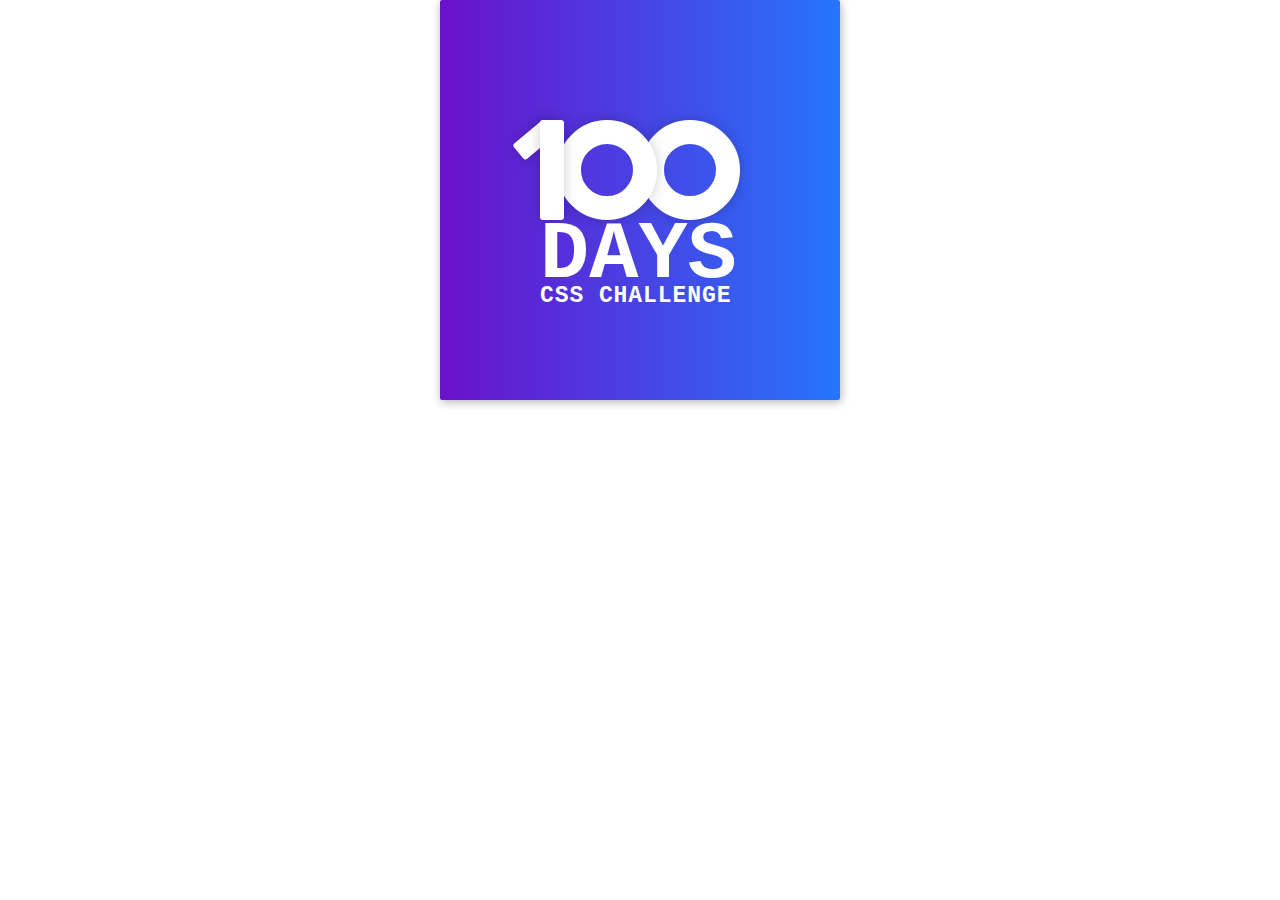
<file: day-01/index.html>
<!DOCTYPE html>
<html lang="en">
<head>
    <meta charset="UTF-8">
    <meta name="viewport" content="width=device-width, initial-scale=1.0">
    <link rel="stylesheet" href="style.css">
    <title>Day 01</title>
</head>
<body>
    
    <div class="container">
        <div class="center">
            <div class="number">
                <div class="one-one"></div>
                <div class="one-two"></div>
                <div class="zero-one"></div>
                <div class="zero-two"></div>
            </div>
            <span class="text_big">Days</span>
            <span class="text_small">CSS Challenge</span>
        </div>
</body>
</html>
</file>
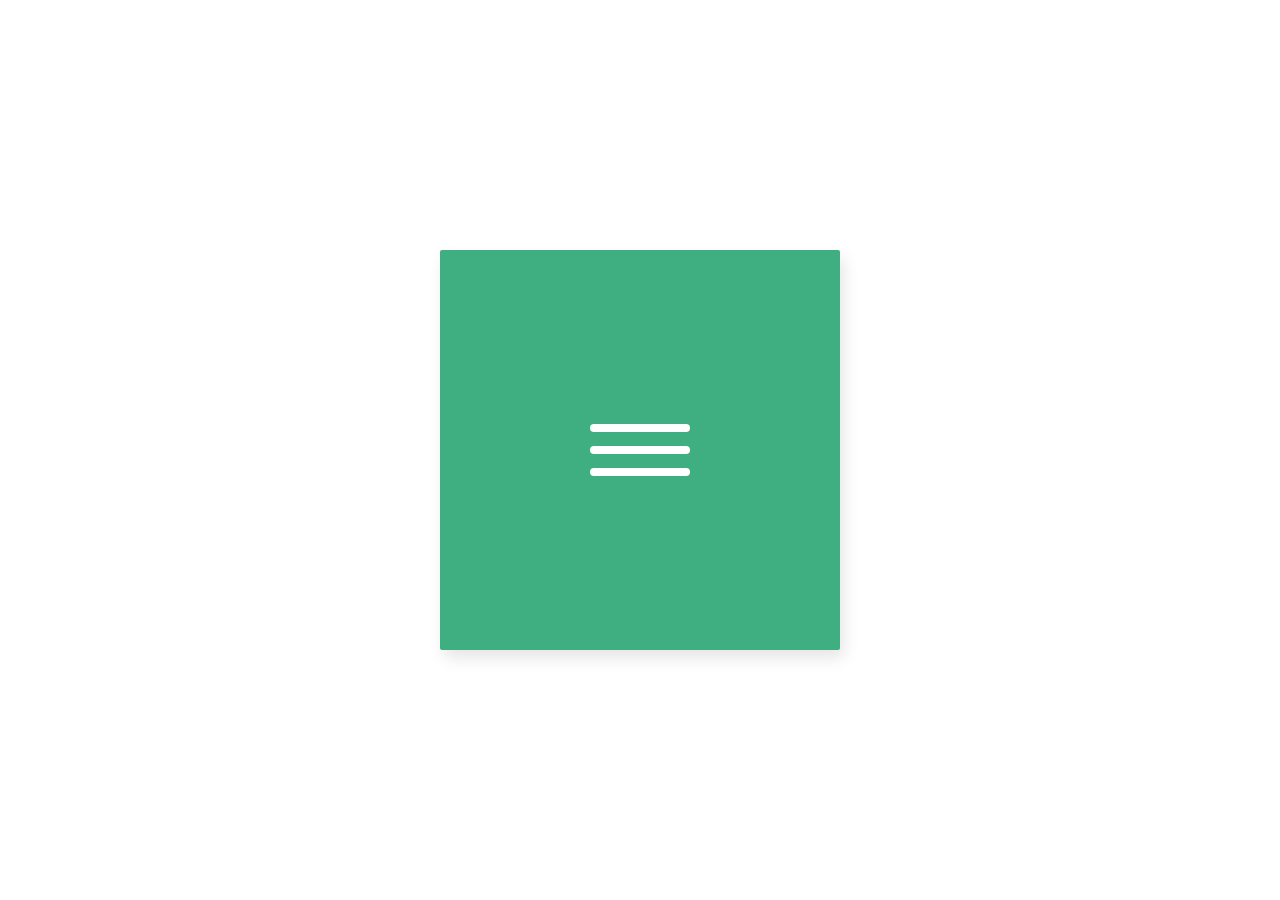
<file: day-02/index.html>
<!DOCTYPE html>
<html lang="en">
<head>
    <meta charset="UTF-8">
    <meta name="viewport" content="width=device-width, initial-scale=1.0">
    <link rel="stylesheet" href="style.css">
    <title>Day 02</title>
</head>
<body>
    
    <div class="frame">
        <div class="center">
            <div class="menu-icon">
                <div class="line-1 not-animation"></div>
                <div class="line-2 not-animation"></div>
                <div class="line-3 not-animation"></div>
            </div>
        </div>
    </div>
    <script src="https://code.jquery.com/jquery-3.3.1.js"></script>
    <script src="index.js"></script>
</body>
</html>
</file>
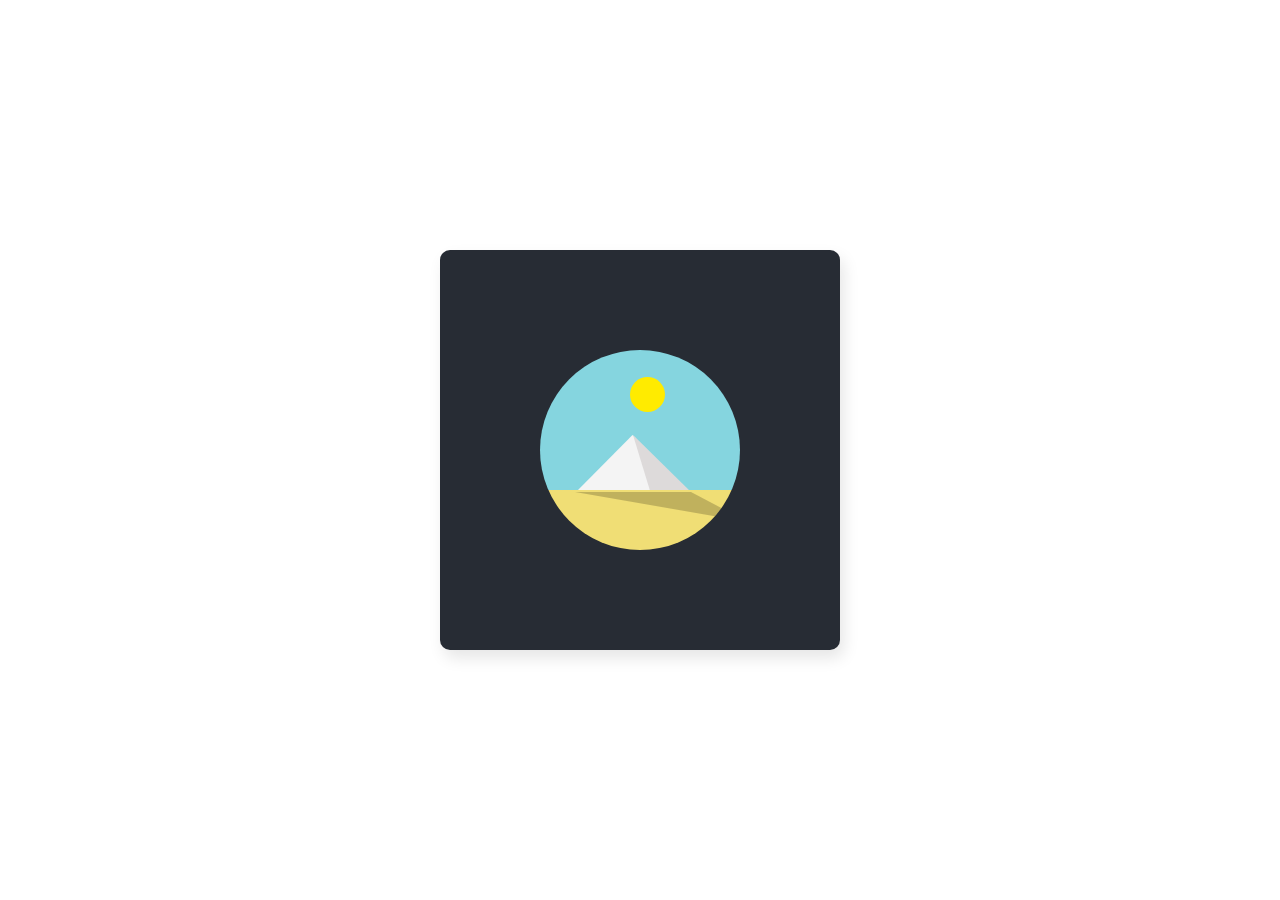
<file: day-03/index.html>
<!DOCTYPE html>
<html lang="en">
<head>
    <meta charset="UTF-8">
    <meta name="viewport" content="width=device-width, initial-scale=1.0">
    <link rel="stylesheet" href="style.css">
    <title>Day 03</title>
</head>
<body>
    
    <div class="frame">
        <div class="center">
            
            <div class="circle">
                <div class="sky"></div>
                <div class="sand"></div>
                <div class="sun"></div>
                <div class="left-side"></div>
                <div class="right-side"></div> 
                <div class="shadow"></div>
            </div>
        </div>
    </div>
</body>
</html>
</file>
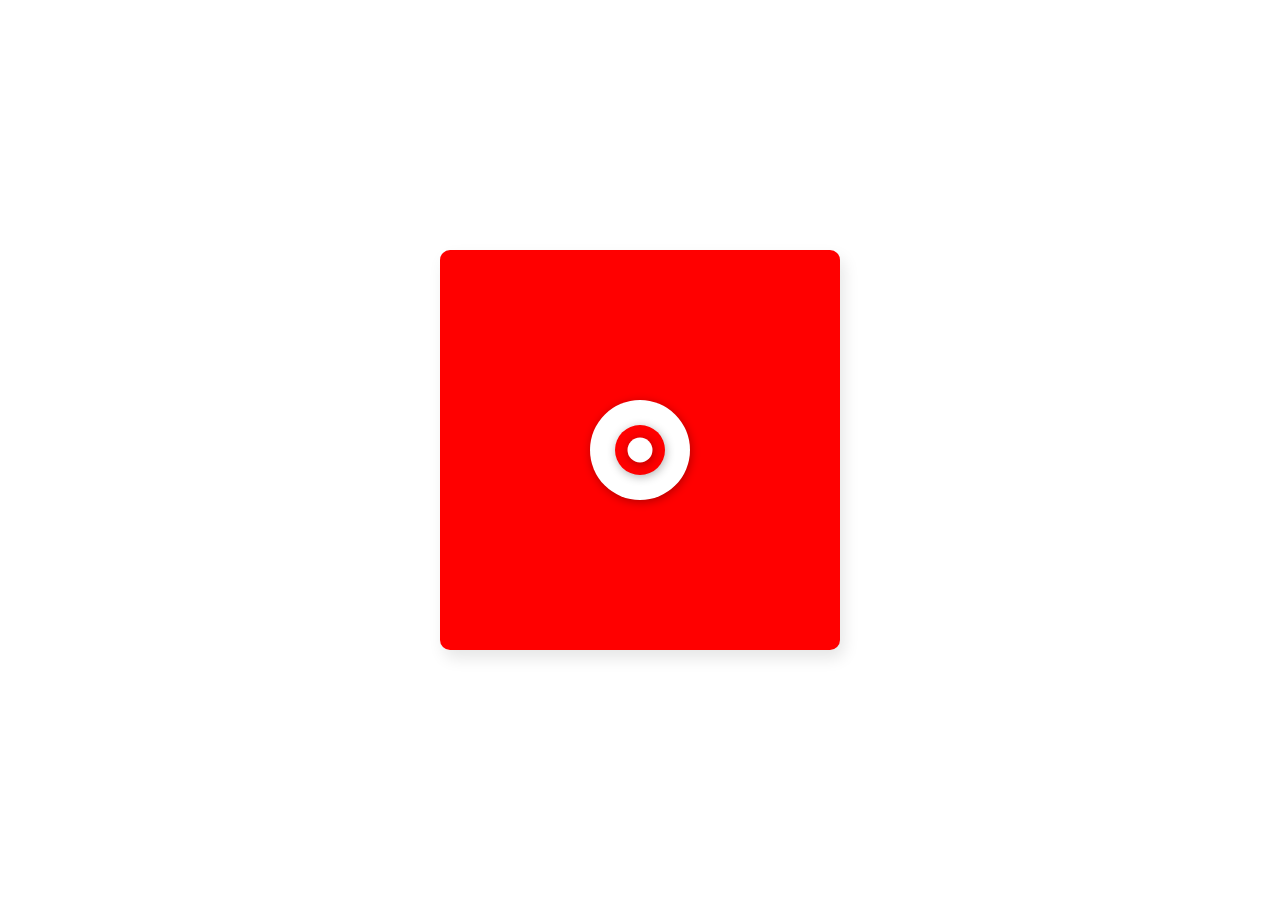
<file: day-04/index.html>
<!DOCTYPE html>
<html lang="en">
<head>
    <meta charset="UTF-8">
    <meta name="viewport" content="width=device-width, initial-scale=1.0">
    <link rel="stylesheet" href="style.css">
    <title>Day 04</title>
</head>
<body>
    
    <div class="frame">
        <div class="center">
            <div class="bg-circle">
                <div class="md-circle">
                    <div class="sm-circle"></div>
                </div>
            </div>
        </div>
    </div>


</body>
</html>
</file>
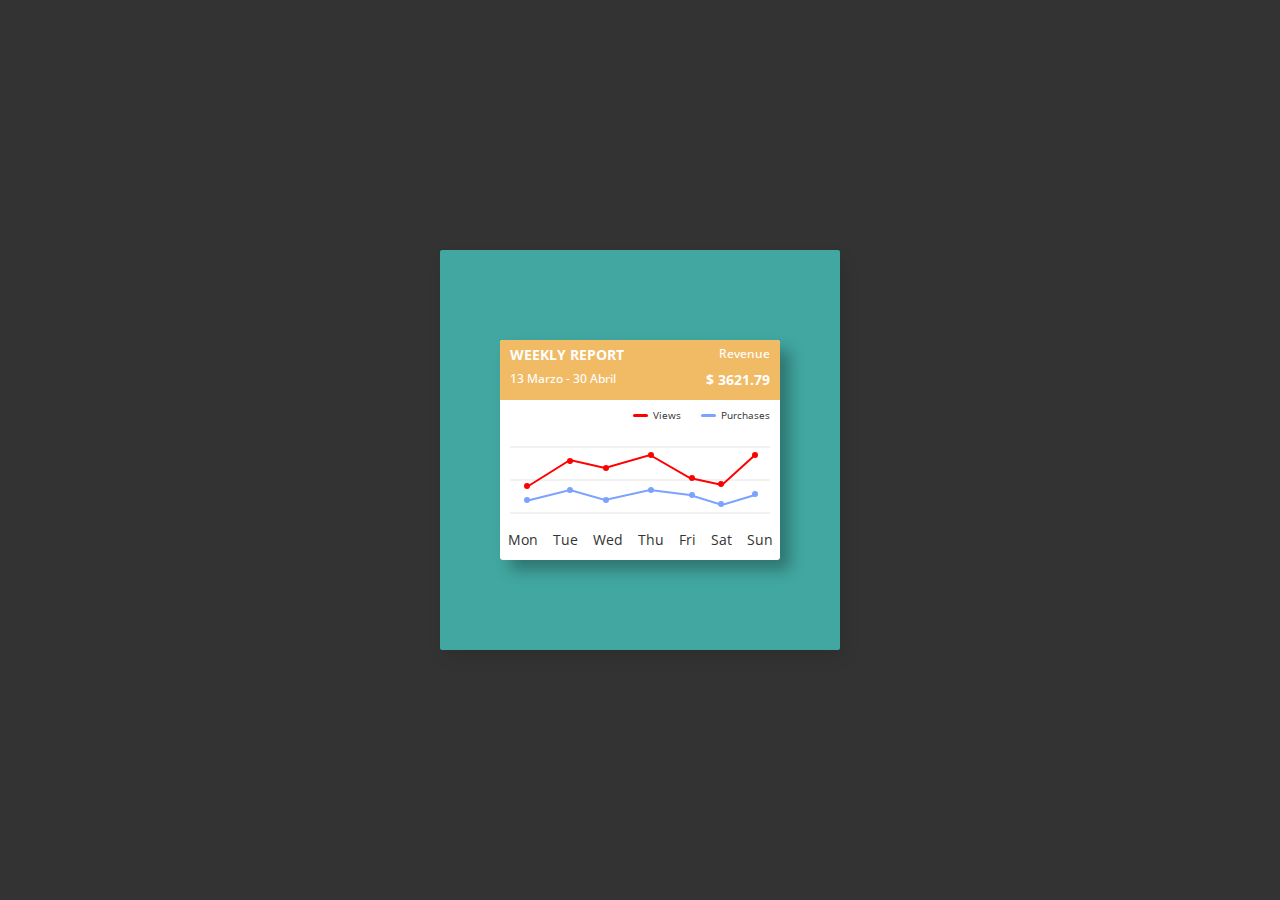
<file: day-05/index.html>
<!DOCTYPE html>
<html lang="en">

<head>
    <meta charset="UTF-8" />
    <meta name="viewport" content="width=device-width, initial-scale=1.0" />
    <link rel="stylesheet" href="style.css" />
    <title>Day 05</title>
</head>

<body>
    <div class="frame">
        <div class="center">
            <div class="card">
                <div class="header">
                    <span class="title big">Weekly report</span>
                    <span class="date small">13 Marzo - 30 Abril</span>
                    <span class="type small">Revenue</span>
                    <span class="money big">$ 3621.79</span>
                </div>
                <div class="body">
                    <div class="parameters">
                        <span class="red">Views</span>
                        <span class="blue">Purchases</span>
                    </div>
                    <div class="statics">
                        <div class="lines-1"></div>
                        <div class="lines-2"></div>
                        <div class="lines-3"></div>
                        <div class="data red">
                            <svg>
                                <polyline points="20,55 60,30 95,38 140,25 180,48 212,55 245,25"/>
                            </svg>
                            <div class="points">
                                <div class="point-1">
                                    <span class="tooltip">458</span>
                                </div>
                                <div class="point-2">
                                    <span class="tooltip">812</span>
                                </div>
                                <div class="point-3">
                                    <span class="tooltip">746</span>
                                </div>
                                <div class="point-4">
                                    <span class="tooltip">877</span>
                                </div>
                                <div class="point-5">
                                    <span class="tooltip">517</span>
                                </div>
                                <div class="point-6">
                                    <span class="tooltip">434</span>
                                </div>
                                <div class="point-7">
                                    <span class="tooltip">458</span>
                                </div>
                            </div>
                        </div>
                        <div class="data blue">
                            <svg>
                                <polyline points="20,70 60,60 95,70 140,60 180,65 212,75 245,65" />
                            </svg>
                            <div class="points">
                                <div class="point-1">
                                    <span class="tooltip">26</span>
                                </div>
                                <div class="point-2">
                                    <span class="tooltip">41</span>
                                </div>
                                <div class="point-3">
                                    <span class="tooltip">22</span>
                                </div>
                                <div class="point-4">
                                    <span class="tooltip">36</span>
                                </div>
                                <div class="point-5">
                                    <span class="tooltip">25</span>
                                </div>
                                <div class="point-6">
                                    <span class="tooltip">13</span>
                                </div>
                                <div class="point-7">
                                    <span class="tooltip">20</span>
                                </div>
                            </div>
                        </div>
                    </div>
                    <div class="days">
                        <span class="day">Mon</span>
                        <span class="day">Tue</span>
                        <span class="day">Wed</span>
                        <span class="day">Thu</span>
                        <span class="day">Fri</span>
                        <span class="day">Sat</span>
                        <span class="day">Sun</span>
                    </div>
                </div>
            </div>
        </div>
    </div>
</body>

</html>
</file>
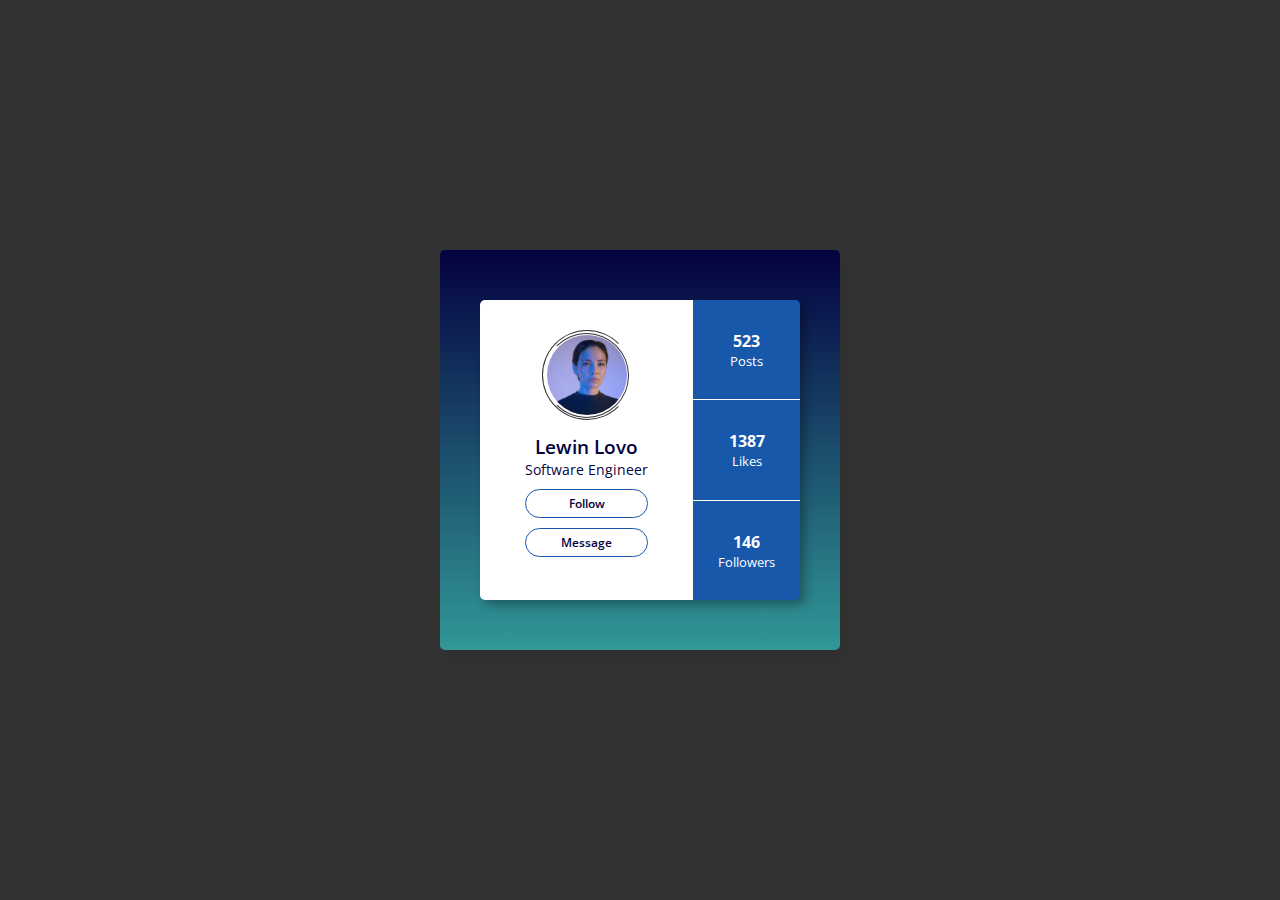
<file: day-06/index.html>
<!DOCTYPE html>
<html lang="en">

<head>
    <meta charset="UTF-8">
    <meta name="viewport" content="width=device-width, initial-scale=1.0">
    <link rel="stylesheet" href="style.css">
    <title>Dia 06</title>
</head>

<body>

    <div class="frame">
        <div class="center">
            <div class="card">
                <div class="profile">
                    <div class="avatar-section">
                        <div class="avatar-border-external"></div>
                        <div class="avatar-border-internal"></div>
                        <figure class="avatar-picture"></figure>
                        
                    </div>
                    <div class="info-section">
                        <p class="title">Lewin Lovo</p>
                        <p class="sub-title">Software Engineer</p>
                        <a href="" class="profile-button">Follow</a>
                        <a href="" class="profile-button">Message</a>
                    </div>
                </div>
                <div class="totals-section">
                    <div class="total">
                        <span class="total-number">523</span>
                        <span class="total-text">Posts</span>
                    </div>
                    <div class="total">
                        <span class="total-number">1387</span>
                        <span class="total-text">Likes</span>
                    </div>
                    <div class="total">
                        <span class="total-number">146</span>
                        <span class="total-text">Followers</span>
                    </div>
                </div>
            </div>
        </div>
    </div>

</body>

</html>
</file>
<file: day-01/style.css>
*{
    box-sizing: border-box;
    margin: 0;
}

.container{
    width: 400px;
    height: 400px;
    background-image: linear-gradient(to right, #6a11cb 0%, #2575fc 100%);;
    margin: 0 auto;
    color: #fff;
    position: relative;
    font-family: 'Courier New', 'Courier', sans-serif;
    border-radius: 2px;
    box-shadow: 1px 2px 10px 0px rgba(0,0,0,0.3);
}

.center{
    position: absolute;
    top: 30%;
    left: 25%;
    /* transform: translate(-50%,-50%); */
    /* background: #cf6cc9; */
}

.number{
    position: relative;
    width: 200px; 
    height: 100px;
    /* background-image: linear-gradient(to right, #b8cbb8 0%, #b8cbb8 0%, #b465da 0%, #cf6cc9 33%, #ee609c 66%, #ee609c 100%); */

    
}

.number .one-one{
    position: absolute;
    z-index: 1;
    height: 40px;
    width: 20px;
    background-color: #fff;
    /* top: 0; */
    left: -16px;
    border-radius: 3px;
    transform: rotate(50deg);
    box-shadow: 0 0 13px 0 rgba(0, 0, 0, 0.2);
}
.number .one-two{
    position: absolute;
    z-index: 10;
    height: 100px;
    width: 24px;
    background: #fff;
    border-radius: 3px;
    box-shadow: 0 0 13px 0 rgba(0, 0, 0, 0.2);
}

.number .zero-one, .number .zero-two{
    position: absolute;
    z-index: 8;
    left: 17px;
    height: 100px;
    width: 100px;
    border: 24px solid #fff;
    border-radius: 50%;
    box-shadow: 0 0 13px 0 rgba(0, 0, 0, 0.2);

}

.number .zero-two{
    z-index: 6;
    left: 100px;
}

.text_big{
    position: relative;
    z-index: 20;
    display: block;
    /* background: #6a11cb ; */
    text-transform: uppercase;
    font-size: 82px;
    line-height: 60px;
    font-weight: 700;
    margin-top: 6px;
}

.text_small{
    position: relative;
    z-index: 20;
    display: block;
    /* background: #6a11cb ; */
    text-transform: uppercase;
    font-size: 23px;
    line-height: 20px;
    font-weight: 700;
    letter-spacing: 0.04em;

}
</file>
<file: day-02/style.css>
/*  delete the following line if no text is used
 edit the line if you wanna use other fonts */
@import url(https://fonts.googleapis.com/css?family=Open+Sans:700,300);

:root{
    --menu-icon-line-height: 8px;
    --menu-icon-line-space: 14px;
    --menu-icon-line-offsetY: var(--menu-icon-line-height) + var(--menu-icon-line-space);
    --menu-icon-height: ((3*var(--menu-icon-line-height))+(2*var(--menu-icon-line-space)));
}
/* use only the available space inside the 400x400 frame */
.frame {
    position: absolute;
    top: 50%;
    left: 50%;
    width: 400px;
    height: 400px;
    margin-top: -200px;
    margin-left: -200px;
    border-radius: 2px;
    box-shadow: 4px 8px 16px 0 rgba(0,0,0,0.1);
    overflow: hidden;
    background: #3faf82;
    color: #333;
    font-family: 'Open Sans', Helvetica, sans-serif;
    -webkit-font-smoothing: antialiased;
    -moz-osx-font-smoothing: grayscale;
}

.center {
    position: absolute;
    top: 50%;
    left: 50%;
    transform: translate(-50%,-50%);
}

.menu-icon div {
    background-color: #fff;
    height: var(--menu-icon-line-height);
    width: 100%;
    border-radius: 5px;
}

.menu-icon {
    width: 100px;
    height: 56;
    cursor: pointer;
    z-index: 50;
}

.line-2{
    margin: var(--menu-icon-line-space) 0;
}

.active .line-1 {
    animation: Line1Animation .5s forwards;
}

.active .line-2 {
    animation: Line2Animation .5s forwards;
    
}
.active .line-3 {
    animation: Line3Animation .5s forwards;
}

.line-1.not-animation {
    animation: Line1NotAnimation .5s backwards ease-out;
}

.line-2.not-animation {
    animation: Line2NotAnimation .5s backwards ease-out;
}
.line-3.not-animation {
    animation: Line3NotAnimation .5s backwards ease-out;
}


@keyframes Line1Animation {
    0%{
        transform: rotate(0deg);
    }
    50%{
        transform: translateY(22px) rotate(0);
    }
    100%{
        transform: translateY(22px) rotate(45deg);
    }
}

@keyframes Line2Animation {
    0% {
        transform: scale(1);
        opacity: 1;
    }
    100% {
        transform: scale(0);
        opacity: 0;
    }
}

@keyframes Line3Animation {
    0%{
        transform: rotate(0deg);
    }50%{
        transform: translateY(-22px) rotate(0);
    }
    100%{
        transform: translateY(-22px) rotate(-45deg);
    }
}

@keyframes Line1NotAnimation {
    0%{
        transform:  translateY(22px) rotate(45deg);
    }
    50%{
        transform: translateY(22px) rotate(0);
    }
    100%{
        transform: rotate(0deg);
    }
}

@keyframes Line2NotAnimation {
    0% {
        transform: scale(0);
        opacity: 0;
    }
    100% {
        transform: scale(1);
        opacity: 1;
    }
}

@keyframes Line3NotAnimation {
    0%{
        transform: translateY(-22px) rotate(135deg);
    }50%{
        transform: translateY(-22px) rotate(0);
    }
    100%{
        transform:rotate(0deg);
    }
}
</file>
<file: day-03/style.css>
@import url(https://fonts.googleapis.com/css?family=Open+Sans:700,300);

.frame {
    position: absolute;
    top: 50%;
    left: 50%;
    width: 400px;
    height: 400px;
    margin-top: -200px;
    margin-left: -200px;
    border-radius: 2px;
    box-shadow: 4px 8px 16px 0 rgba(0, 0, 0, 0.1);
    overflow: hidden;
    background: #272c34;
    color: #333;
    font-family: "Open Sans", Helvetica, sans-serif;
    -webkit-font-smoothing: antialiased;
    -moz-osx-font-smoothing: grayscale;
    border-radius: 10px;
}

.center {
    position: absolute;
    top: 50%;
    left: 50%;
    transform: translate(-50%, -50%);
    /* background: #272c34; */
}

.circle {
    position: relative;
    width: 200px;
    height: 200px;
    background-color: #272c34;
    border-radius: 50%;
    overflow: hidden;
}

.sky {
    position: absolute;
    background-color: #85d5df;
    z-index: 0;
    top: 0;
    width: 100%;
    height: 70%;
    animation: dark-sky 4s infinite;
}

.sand {
    position: absolute;
    background-color: #f0de75;
    bottom: 0;
    z-index: 1;
    width: 100%;
    height: 30%;
    animation: dark-sand 4s infinite;
}

.sun {
    position: absolute;
    z-index: 2;
    width: 35px;
    height: 35px;
    border-radius: 50%;
    background-color: #ffeb00;
    top: 27px;
    left: 90px;
    transform-origin: 50% 400%;
    animation: sun-goes-down 4s cubic-bezier(0.4, 0, 0.49, 1) infinite;
}

.left-side {
    position: absolute;
    background: #f4f4f4;
    top: 85px;
    left: 35px;
    height: 58px;
    width: 115px;
    clip-path: polygon(0% 100%, 100% 100%, 50% 0%);
    animation: pyramide-shading 4s cubic-bezier(0.4, 0, 0.49, 1) infinite;
}

.right-side {
    position: absolute;
    top: 85px;
    left: 93px;
    height: 58px;
    width: 59px;
    background: #dddada;
    clip-path: polygon(30% 100%, 100% 100%, 0% 0%);
    animation: pyramide-shading 4s cubic-bezier(0.4, 0, 0.49, 1) infinite reverse;
}

.shadow {
    position: absolute;
    z-index: 2;
    width: 360px;
    height: 30px;
    top: 142px;
    left: -80px;
    background: rgba(0, 0, 0, 0.2);
    transform-origin: 50% 0%;
    /* background: red; */

    clip-path: polygon(115px 0%, 231px 0%, 80% 100%);
    animation: shadow-floor 4s infinite;
}

@keyframes dark-sky {
    0% {
        background: #272c34;
    }

    30% {
        background: #7ddffc;
    }

    70% {
        background: #7ddffc;
    }

    100% {
        background: #272c34;
    }
}

@keyframes dark-sand {
    0% {
        background: #272c34;
    }

    30% {
        background: #f0de75;
    }

    70% {
        background: #f0de75;
    }

    100% {
        background: #272c34;
    }
}

@keyframes sun-goes-down {
    0% {
        background: #f57209;
        transform: rotate(-70deg);
    }

    30% {
        background: #ffef00;
        transform: rotate(-28deg);
    }

    100% {
        background: #f57209;
        transform: rotate(70deg);
    }
}

@keyframes pyramide-shading {
    0% {
        background: #272c34;
    }

    30% {
        background: #f4f4f4;
    }

    70% {
        background: #dddada;
    }

    100% {
        background: #272c34;
    }
}

@keyframes shadow-floor {
    0% {
        transform: scaleY(0);
        clip-path: polygon(115px 0%, 231px 0%, 100% 100%);
    }

    30% {
        transform: scaleY(1);
        clip-path: polygon(115px 0%, 231px 0%, 80% 100%);
    }

    55% {
        transform: scaleY(0.4);
    }

    75% {
        transform: scaleY(1);
    }

    100% {
        transform: scaleY(0);
        clip-path: polygon(115px 0%, 231px 0%, 0% 100%);
    }
}
</file>
<file: day-04/style.css>
@import url(https://fonts.googleapis.com/css?family=Open+Sans:700,300);

.frame {
    position: absolute;
    top: 50%;
    left: 50%;
    width: 400px;
    height: 400px;
    margin-top: -200px;
    margin-left: -200px;
    border-radius: 2px;
    box-shadow: 4px 8px 16px 0 rgba(0, 0, 0, 0.1);
    overflow: hidden;
    background: Red;
    color: #333;
    font-family: "Open Sans", Helvetica, sans-serif;
    -webkit-font-smoothing: antialiased;
    -moz-osx-font-smoothing: grayscale;
    border-radius: 10px;
}

.center {
    position: absolute;
    top: 50%;
    left: 50%;
    transform: translate(-50%, -50%);
}

.bg-circle{
    
    position: absolute;
    z-index: 1;
    top: 50%;
    left: 50%;
    transform: translate(-50%, -50%);
    width: 100px;
    height: 100px;
    background: #fff;
    border-radius: 50%;
    box-shadow: 1px 2px 10px 0px rgba(0,0,0,0.3);
    transform-origin: 0 0;
    animation: bg-circle-show-hide 3s cubic-bezier(.3,.78,.17,1) infinite alternate;
}

.md-circle{
    position: absolute;
    top: 50%;
    left: 50%;
    transform: translate(-50%, -50%);
    z-index: 10;
    width: 50px;
    height: 50px;
    background: red;
    border-radius: 50%;
    box-shadow: 1px 2px 10px 0px rgba(0,0,0,0.3);
    transform-origin: 0 0;
    animation: md-circle-show-hide 3s cubic-bezier(.3,.78,.17,1) infinite alternate;
}

.sm-circle{
    position: absolute;
    top: 50%;
    left: 50%;
    transform: translate(-50%, -50%);
    z-index: 10;
    width: 25px;
    height: 25px;
    background: #fff;
    border-radius: 50%;
    box-shadow: 1px 2px 10px 0px rgba(0,0,0,0.3);
    transform-origin: 0 0;
    animation: sm-circle-show-hide 3s cubic-bezier(.3,.78,.17,1) infinite alternate;
}

@keyframes bg-circle-show-hide{
    0% {
		transform: scale(0) translate(-50%,-50%);
	}
	
	30% {
		transform: scale(0) translate(-50%,-50%);
	}
	
	100% {
		transform: scale(1) translate(-50%,-50%);
	}
}

@keyframes md-circle-show-hide{
    0% {
		transform: scale(0) translate(-50%,-50%);
	}
	
	50% {
		transform: scale(0) translate(-50%,-50%);
	}
	
	100% {
		transform: scale(1) translate(-50%,-50%);
	}
}
@keyframes sm-circle-show-hide{
    0% {
		transform: scale(0) translate(-50%,-50%);
	}
	
	70% {
		transform: scale(0) translate(-50%,-50%);
	}
	
	100% {
		transform: scale(1) translate(-50%,-50%);
	}
}
</file>
<file: day-05/style.css>
@import url(https://fonts.googleapis.com/css?family=Open+Sans:700,300);

body {
    background-color: #333;
}

.frame {
    position: absolute;
    top: 50%;
    left: 50%;
    width: 400px;
    height: 400px;
    margin-top: -200px;
    margin-left: -200px;
    border-radius: 2px;
    box-shadow: 4px 8px 16px 0 rgba(0, 0, 0, 0.1);
    overflow: hidden;
    background: #42a7a1;
    color: #333;
    font-family: 'Open Sans', Helvetica, sans-serif;
    -webkit-font-smoothing: antialiased;
    -moz-osx-font-smoothing: grayscale;
}

.center {
    position: absolute;
    top: 50%;
    left: 50%;
    transform: translate(-50%, -50%);
}

.card {
    height: 220px;
    width: 280px;
    background-color: #fff;
    box-shadow: 10px 10px 15px 0 rgba(0, 0, 0, .3);
    border-radius: 3px;
    overflow: hidden;
}

.header {
    background-color: #f1ba64;
    width: 100%;
    height: 60px;
    display: grid;
    color: #fff;
    grid-template-columns: 2fr 1fr;
    grid-template-rows: repeat(2, 1fr);
}

.title {
    grid-column: 1/2;
    grid-row: 1/2;
    padding: 5px 10px;
    text-transform: uppercase;
}

.date {
    grid-column: 1/2;
    grid-row: 2/3;
    text-align: justify;
    padding: 0px 10px;
}

.type {
    grid-column: 2/3;
    grid-row: 1/2;
    text-align: end;
    padding: 5px 10px;
}

.money {
    grid-column: 2/3;
    grid-row: 2/3;
    text-align: end;
    padding: 0px 10px;
}

.big {
    font-size: 14px;
    font-weight: 700;
}

.small {
    font-size: 12px;
    font-weight: 500;
}

.parameters {
    position: relative;
    height: 30px;
    display: flex;
    flex-direction: row;
    justify-content: end;
    align-items: center;
    padding: 0 10px;
    gap: 20px;
    /* outline: 1px solid red; */
}

.parameters span {
    font-size: 10px;
}

.parameters .red::before {
    content: '';
    display: inline-block;
    width: 15px;
    height: 3px;
    background: red;
    margin-right: 5px;
    border-radius: 2px;
    margin-bottom: 2px;
}

.parameters .blue::before {
    content: '';
    display: inline-block;
    width: 15px;
    height: 3px;
    background: #7BA2FF;
    margin-right: 5px;
    border-radius: 2px;
    margin-bottom: 2px;
}

.statics {
    position: relative;
    display: flex;
    flex-direction: column;
    justify-content: space-around;
    align-content: space-between;
    height: 100px;
    width: 260px;
    margin: 0px auto;
    /* outline: 1px solid purple; */
}

.statics div[class^="lines-"] {
    width: 100%;
    height: 2px;
    background-color: #F2F2F2;
}

.data {
    position: absolute;
    height: 100%;
    width: 100%;
}

.data svg {
    position: absolute;
    top: 0;
    left: 0;
    right: 0;
    bottom: 0;
}

.data polyline {
    fill: none;
    stroke-width: 2;
    stroke-linecap: round;
}

.data.red polyline {
    stroke: red;
}

.data.blue polyline {
    stroke: #7BA2FF;
}


.points [class^="point-"]{
    position: absolute;
    width: 6px;
    height: 6px;
    border-radius: 50%;
    background-color: red;
    cursor: pointer;
    z-index: 10;

}


.points .tooltip {
    position: absolute;
    bottom: 28px;
    left: 50%;
    transform: translate3d(-50%, 17px, 0);
    font-weight: 600;
    font-size: 9px;
    line-height: 9px;
    color: #fff;
    /* color: red; */
    padding: 8px 6px;
    border-radius: 3px;
    visibility: hidden;
    opacity:0;
    transition: transform 0.4s ease-out 0s, opacity 0.4s ease-out 0s;
}

.points .tooltip:after {
    position: absolute;
    display: block;
    content: '';
    height: 6px;
    width: 6px;
    left: 40%;
    margin-left: 0px;
    bottom: -3px;
    transform: rotate(45deg);
}
.red [class^="point-"], .tooltip, .tooltip:after {
    background: red;
}

.points [class^="point-"]:hover .tooltip {
    visibility: visible;
    opacity: 1;
    transform: translate3d(-50%, 50%, 0);
} 

.blue [class^="point-"], .tooltip, .tooltip:after {
    background: #7BA2FF;
}

.red .points .point-1 { left: 14px; top: 53px; }
.red .points .point-2 { left: 57px; top: 28px; }
.red .points .point-3 { left: 93px; top: 35px; }
.red .points .point-4 { left: 138px; top: 22px; }
.red .points .point-5 { left: 179px; top: 45px; }
.red .points .point-6 { left: 208px; top: 51px; }
.red .points .point-7 { left: 242px; top: 22px; }

.blue .points .point-1 { left: 14px; top: 67px; }
.blue .points .point-2 { left: 57px; top: 57px; }
.blue .points .point-3 { left: 93px; top: 67px; }
.blue .points .point-4 { left: 138px; top: 57px; }
.blue .points .point-5 { left: 179px; top: 62px; }
.blue .points .point-6 { left: 208px; top: 71px; }
.blue .points .point-7 { left: 242px; top: 61px; }



.days {
    display: grid;
    grid-template-columns: repeat(auto-fill, 1fr);
    grid-template-rows: 1fr;
    grid-auto-flow: column;
    justify-content: space-around;
    margin: 0 auto;
}

.day {
    font-size: 14px;
    /* line-height: 10px; */
}
</file>
<file: day-06/style.css>
@import url(https://fonts.googleapis.com/css?family=Open+Sans:700,300);

*{
    margin: 0;
    padding: 0;
    box-sizing: border-box;
}

body{
    background-color: #333;
}

.frame {
    position: absolute;
    top: 50%;
    left: 50%;
    width: 400px;
    height: 400px;
    margin-top: -200px;
    margin-left: -200px;
    border-radius: 5px;
    box-shadow: 4px 8px 16px 0 rgba(0, 0, 0, 0.1);
    overflow: hidden;
    /* background: #fff; */
    color: #333;
    font-family: 'Open Sans', Helvetica, sans-serif;
    -webkit-font-smoothing: antialiased;
    -moz-osx-font-smoothing: grayscale;
    background-image: linear-gradient(to top, #30d0d0a3 0%, #040240 100%);
}

.center {
    position: absolute;
    top: 50%;
    left: 50%;
    transform: translate(-50%, -50%);
}

.card{
    position: relative;
    display: grid;
    width: 320px;
    height: 300px;
    border-radius: 5px;
    /* background-color:#fff ; */
    grid-template-columns: 2fr 1fr;
    grid-template-rows: 1fr;
    box-shadow: 5px 5px 10px 0 rgba(0, 0, 0, 0.3);
    justify-content: space-between;


}

.profile{
    background-color: #fff;
    /* border-radius: inherit; */
    border-top-left-radius: 5px;
    border-bottom-left-radius: 5px;
    display: grid;
    grid-template-rows: repeat(2,1fr);
    justify-content: center;
    align-content: space-around;
}

.avatar-section{
    margin: 10px auto;
    /* background-color: #333; */
    display: flex;
    justify-content: center;
    align-items: center;

}

.avatar-border-external{
    position: absolute;
    height: 90px;
    width: 90px;
    border-radius: 50%;
    border: 1px solid #333;
    border-right-color: transparent;
    transition: rotate 1.3s ease-out;
}

.avatar-section:hover .avatar-border-external {
    rotate: -360deg;
}

.avatar-border-internal{
    position: absolute;
    height: 85px;
    width: 85px;
    border-radius: 50%;
    border: 1px solid #333;
    border-left-color: transparent;
    transition: rotate 1.3s ease-out;
}

.avatar-section:hover .avatar-border-internal {
    rotate: 360deg;
}

.avatar-picture{
    background-image: url("image01.jpg");
    width: 80px;
    height: 80px;
    border-radius: 50%;
    background-position: center;
    background-repeat:  no-repeat;
    background-size: cover;
}

.info-section{
    position: relative;
    display: flex;
    justify-content: center;
    align-content: center;
    flex-direction: column;
    text-align: center;
    color: #040240;
}

.info-section p {
    position: relative;
    top: -30px;
    color: #040240;
}

.title{
    font-weight: 600;
    font-size: 1.2rem;
}
.sub-title{
    font-weight: 400;
    font-size: 0.9rem;
}

.info-section a {
    position: relative;
    top: -20px;
    /* width: 100px; */
    display: inline-block;
    font-size: 12px;
	font-weight: 600;
    padding: 5px 35px;
    color: #040240;
    margin-bottom: 10px;
    text-decoration: none;
    border: 1px solid #1858ab;
    border-radius: 25px;
	transition: .5s ease;
	cursor: pointer;
}
.info-section a:hover{
    background-color: #1858ab;
    color: #fff;
}









.totals-section{
    position: relative;
    margin: 0;
    padding: 0;
    display: grid;
    grid-template-columns: 1fr;
    grid-template-rows:  repeat(3, 100px);
    border-top-right-radius: 5px;
    border-bottom-right-radius: 5px;
}

.total{
    background-color: #1858ab;
    /* border-radius: inherit; */
    color:#fff;
    display: flex;
    justify-content: center;
    align-items: center;
    align-content: center;
    flex-direction: column;
    transition: .7s ease;
	cursor: pointer;
}

.total:hover{
    background-color: #040240d4;
}

.total:nth-of-type(1){
    border-top-right-radius: 5px;
    border-bottom: 1px solid #fff;
}

.total:nth-of-type(3){
    border-top: 1px  solid #fff;
    border-bottom-right-radius: 5px;
}

.total-number{
    font-weight: 700;
}

.total-text{
    font-size: 0.8rem;
}
</file>
